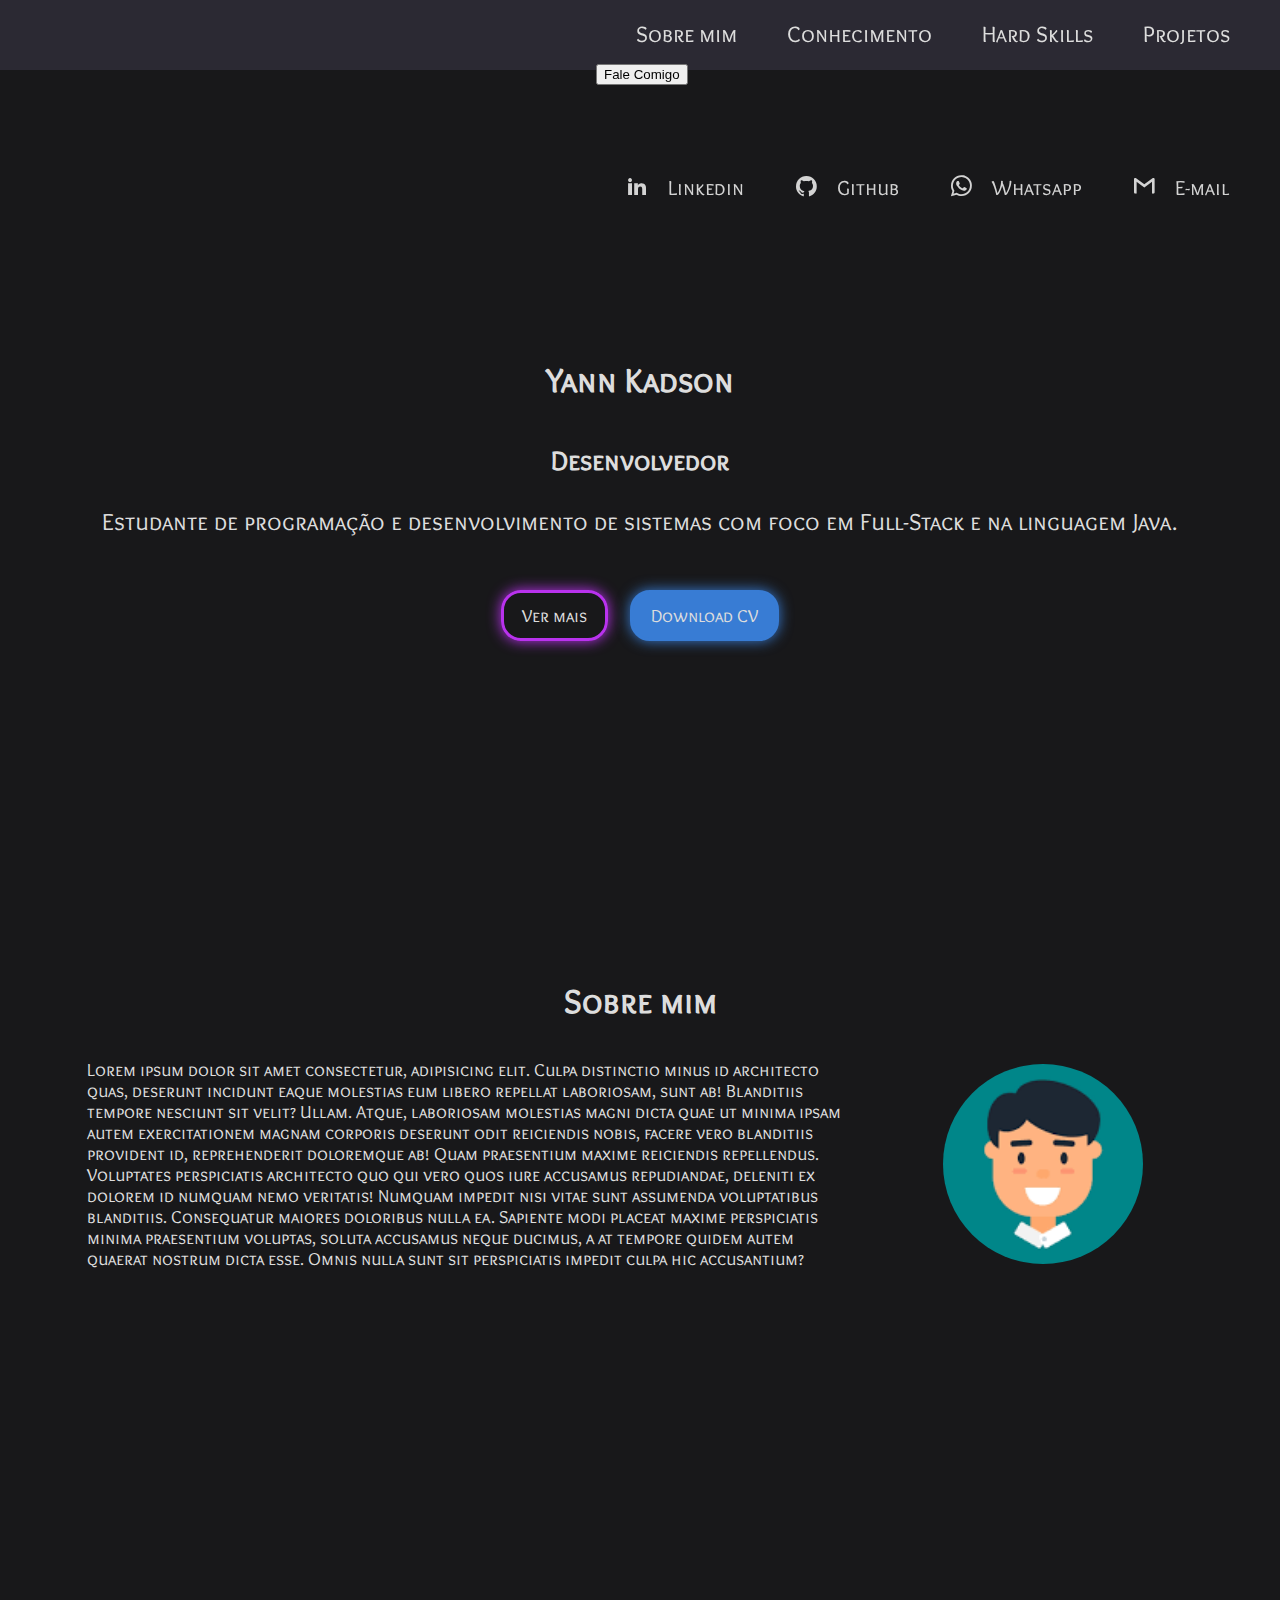
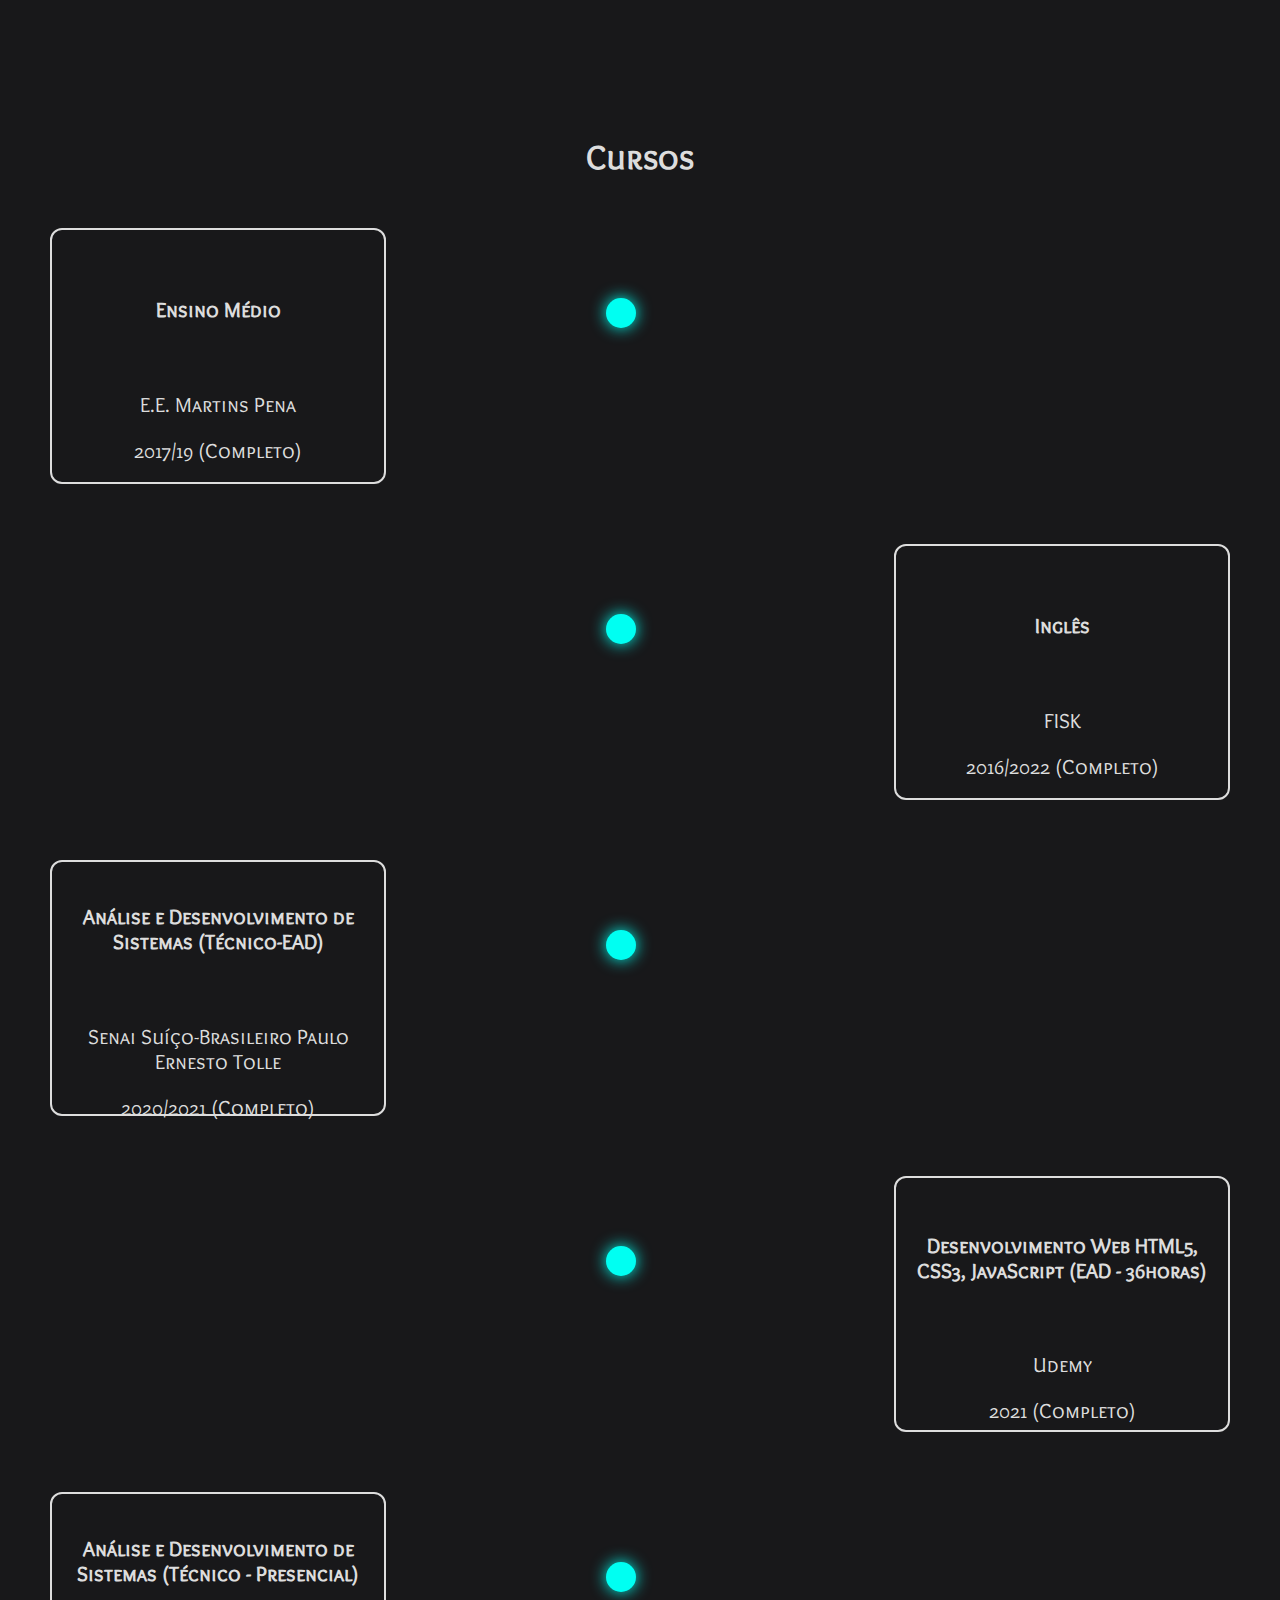
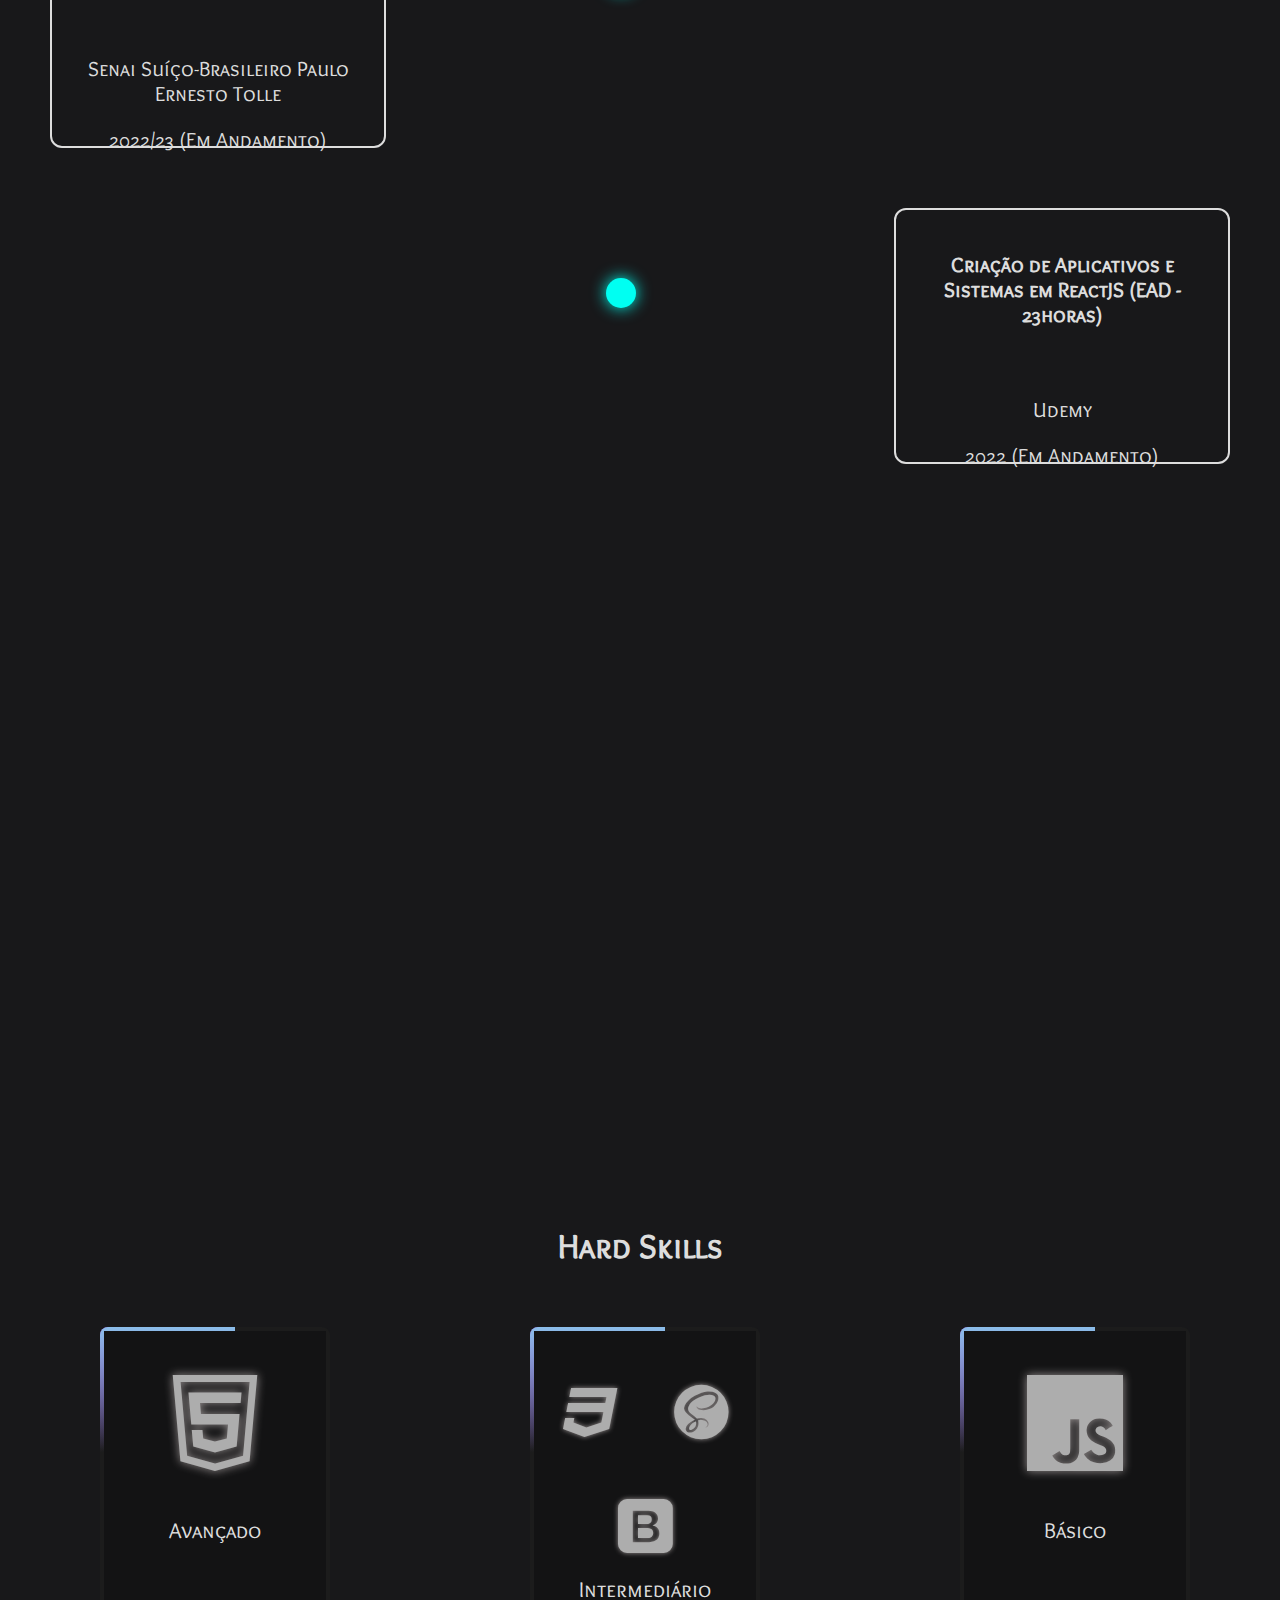
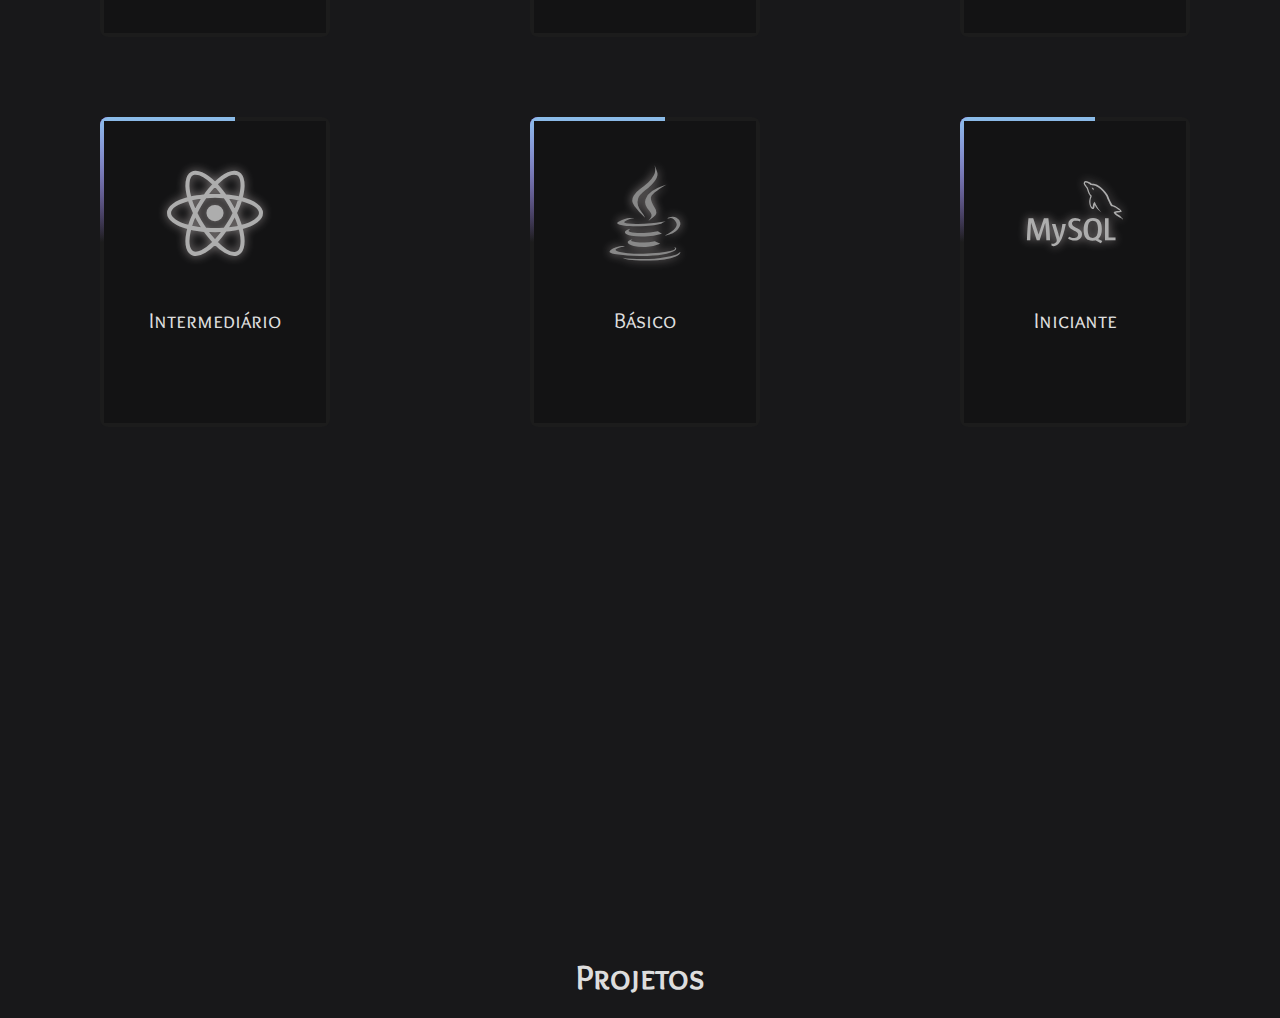
<file: meusite/index.html>
<!DOCTYPE html>
<html lang="pt-br">
<head>
    <meta charset="UTF-8">
    <meta http-equiv="X-UA-Compatible" content="IE=edge">
    <meta name="viewport" content="width=device-width, initial-scale=1.0">
    <title>Yann</title>
    
    <script src="https://cdn.jsdelivr.net/npm/bootstrap@5.2.1/dist/js/bootstrap.bundle.min.js" integrity="sha384-u1OknCvxWvY5kfmNBILK2hRnQC3Pr17a+RTT6rIHI7NnikvbZlHgTPOOmMi466C8" crossorigin="anonymous"></script>
    
    <link href="https://cdn.jsdelivr.net/npm/bootstrap@5.2.1/dist/css/bootstrap.min.css" rel="stylesheet" integrity="sha384-iYQeCzEYFbKjA/T2uDLTpkwGzCiq6soy8tYaI1GyVh/UjpbCx/TYkiZhlZB6+fzT" crossorigin="anonymous">
    
    <link rel="stylesheet" href="icomoon/style.css">
    <link rel="stylesheet" href="styles.css">

    <link rel="icon" href="/imgs/y.jpg">
</head>
<body>
    <header>
        <nav>
            <ul>
                <li><a href="#sobre" class="links">Sobre mim</a></li>
                <li><a href="#cursos" class="links">Conhecimento</a></li>
                <li><a href="#hard" class="links">Hard Skills</a></li>
                <li><a href="#projetos" class="links">Projetos</a></li>
            </ul>
            <div>
                <button class="botao-drop dropdown-toggle" type="button" data-bs-toggle="dropdown" aria-expanded="false">
                  Fale Comigo
                </button>
                <ul class="dropdown-menu drop-area">
                  <li><a href="" class="links"><span class="icon-linkedin2"></span>Linkedin</a></li>
                  <li><a href="" class="links"><span class="icon-github"></span>Github</a></li>
                  <li><a href="" class="links"><span class="icon-whatsapp"></span>Whatsapp</a></li>
                  <li><a href="" class="links"><span class="icon-gmail"></span>E-mail</a></li>
                </ul>
            </div>
        </nav>
    </header>

    <main>
        <section class="intro">
            <div class="intro-content"> 
                <h1 class="titulos">Yann Kadson</h1>
                <div>
                    <h2>Desenvolvedor</h2>
                    <p class="paragrafo">
                       Estudante de programação e desenvolvimento de sistemas com foco em Full-Stack e na linguagem Java.
                    </p>
                </div>
            </div>
            <div class="box-botoes">
                <a href="#sobre" class="links btn-intro botaoVer">Ver mais</a>
                <a href="" class="links btn-intro botaoCV">Download CV</a>
            </div>
        </section>

        <section class="sobre" id="sobre">
            <h1 class="titulos">Sobre mim</h1>
            <div class="sobre-container">
                <img src="imgs/avatar.png" alt="foto de avatar">
                <p>Lorem ipsum dolor sit amet consectetur, adipisicing elit. Culpa distinctio minus id architecto quas, deserunt incidunt eaque molestias eum libero repellat laboriosam, sunt ab! Blanditiis tempore nesciunt sit velit? Ullam.
                Atque, laboriosam molestias magni dicta quae ut minima ipsam autem exercitationem magnam corporis deserunt odit reiciendis nobis, facere vero blanditiis provident id, reprehenderit doloremque ab! Quam praesentium maxime reiciendis repellendus.
                Voluptates perspiciatis architecto quo qui vero quos iure accusamus repudiandae, deleniti ex dolorem id numquam nemo veritatis! Numquam impedit nisi vitae sunt assumenda voluptatibus blanditiis. Consequatur maiores doloribus nulla ea.
                Sapiente modi placeat maxime perspiciatis minima praesentium voluptas, soluta accusamus neque ducimus, a at tempore quidem autem quaerat nostrum dicta esse. Omnis nulla sunt sit perspiciatis impedit culpa hic accusantium?</p>
            </div>
        </section>

        <section class="cursos" id="cursos">
            <h1 class="titulos">Cursos</h1>
            <div class="timeline">
                <div class="parent">
                    <div class="div1">
                        <div class="box-curso">
                            <h6>Ensino Médio</h6>
                            <p>E.E. Martins Pena</p>
                            <span>2017/19 (Completo)</span>
                        </div>
                    </div>
                    <div class="div2">
                        <div class="bola"></div>
                    </div>
                    <div class="div3">
                        <!-- vazio -->
                    </div>
                    <div class="div4">
                        <!-- vazio -->
                    </div>
                    <div class="div5">
                        <div class="bola"></div>
                    </div>
                    <div class="div6">
                        <div class="box-curso">
                            <h6>Inglês</h6>
                            <p>FISK</p>
                            <span>2016/2022 (Completo)</span>
                        </div>
                    </div>
                    <div class="div7">
                        <div class="box-curso">
                            <h6>Análise e Desenvolvimento de Sistemas (Técnico-EAD)</h6>
                            <p>Senai Suíço-Brasileiro Paulo Ernesto Tolle</p>
                            <span>2020/2021 (Completo)</span>
                        </div>
                    </div>
                    <div class="div8">
                        <div class="bola"></div>
                    </div>
                    <div class="div9">
                        <!-- vazio -->
                    </div>
                    <div class="div10">
                        <!-- vazio -->
                    </div>
                    <div class="div11">
                        <div class="bola"></div>
                    </div>
                    <div class="div12">
                        <div class="box-curso">

                            <h6>Desenvolvimento Web HTML5, CSS3, JavaScript (EAD - 36horas)</h6>
                            <p>Udemy</p>
                            <span>2021 (Completo)</span>
                        </div>
                    </div>
                    <div class="div13">
                        <div class="box-curso">
                            <h6>Análise e Desenvolvimento de Sistemas (Técnico - Presencial)</h6>
                            <p>Senai Suíço-Brasileiro Paulo Ernesto Tolle</p>
                            <span>2022/23 (Em Andamento)</span>
                        </div>
                    </div>
                    <div class="div14">
                        <div class="bola"></div>
                    </div>
                    <div class="div15">
                        <!-- vazio -->
                    </div>
                    <div class="div16">
                        <!-- vazio -->
                    </div>
                    <div class="div17">
                        <div class="bola"></div>
                    </div>
                    <div class="div18">
                        <div class="box-curso">
                            <h6>Criação de Aplicativos e Sistemas em ReactJS (EAD - 23horas)</h6>
                            <p>Udemy</p>
                            <span>2022 (Em Andamento)</span>
                        </div>
                    <!-- </div>
                    <div class="div19"> </div>
                    <div class="div20"> </div>
                    <div class="div21"> </div>
                    <div class="div22"> </div>
                    <div class="div23"> </div>
                    <div class="div24"> </div> -->
                    </div>
            </div>
        </section>

        <section class="hardSkills" id="hard">
            <h1 class="titulos">Hard Skills</h1>
            <div class="container-skills">
                <div class="borda"> 
                    <div class="card">
                        <h1><span class="icon-html-five2"></span></h1>
                        <p class="paragrafo">Avançado</p>
                    </div>
                </div>

                <div class="borda"> 
                    <div class="card">
                        <div class="icones">
                            <h1><span class="icon-css3"></span></h1>
                            <h1><span class="icon-sass"></span></h1>
                        </div>
                        <h1><span class="icon-bootstrap"></span></h1>
                        <p class="paragrafo">Intermediário</p>
                    </div>    
                </div>

                <div class="borda"> 
                    <div class="card">
                        <h1><span class="icon-javascript"></span></h1>
                        <p class="paragrafo">Básico</p>
                    </div>    
                </div>

                <div class="borda"> 
                    <div class="card">
                        <h1><span class="icon-react"></span></h1>
                        <p class="paragrafo">Intermediário</p>
                    </div>    
                </div>

                <div class="borda"> 
                    <div class="card">
                        <h1><span class="icon-java"></span></h1>
                        <p class="paragrafo">Básico</p>
                    </div>    
                </div>

                <div class="borda"> 
                    <div class="card">
                        <h1><span class="icon-mysql"></span></h1>
                        <p class="paragrafo">Iniciante</p>
                    </div>    
                </div>
            </div>
        </section>

        <section class="projetos" id="projetos">
            <h1 class="titulos">Projetos</h1>

            
        </section>
    </main>


    
   
</body>
</html>
</file>
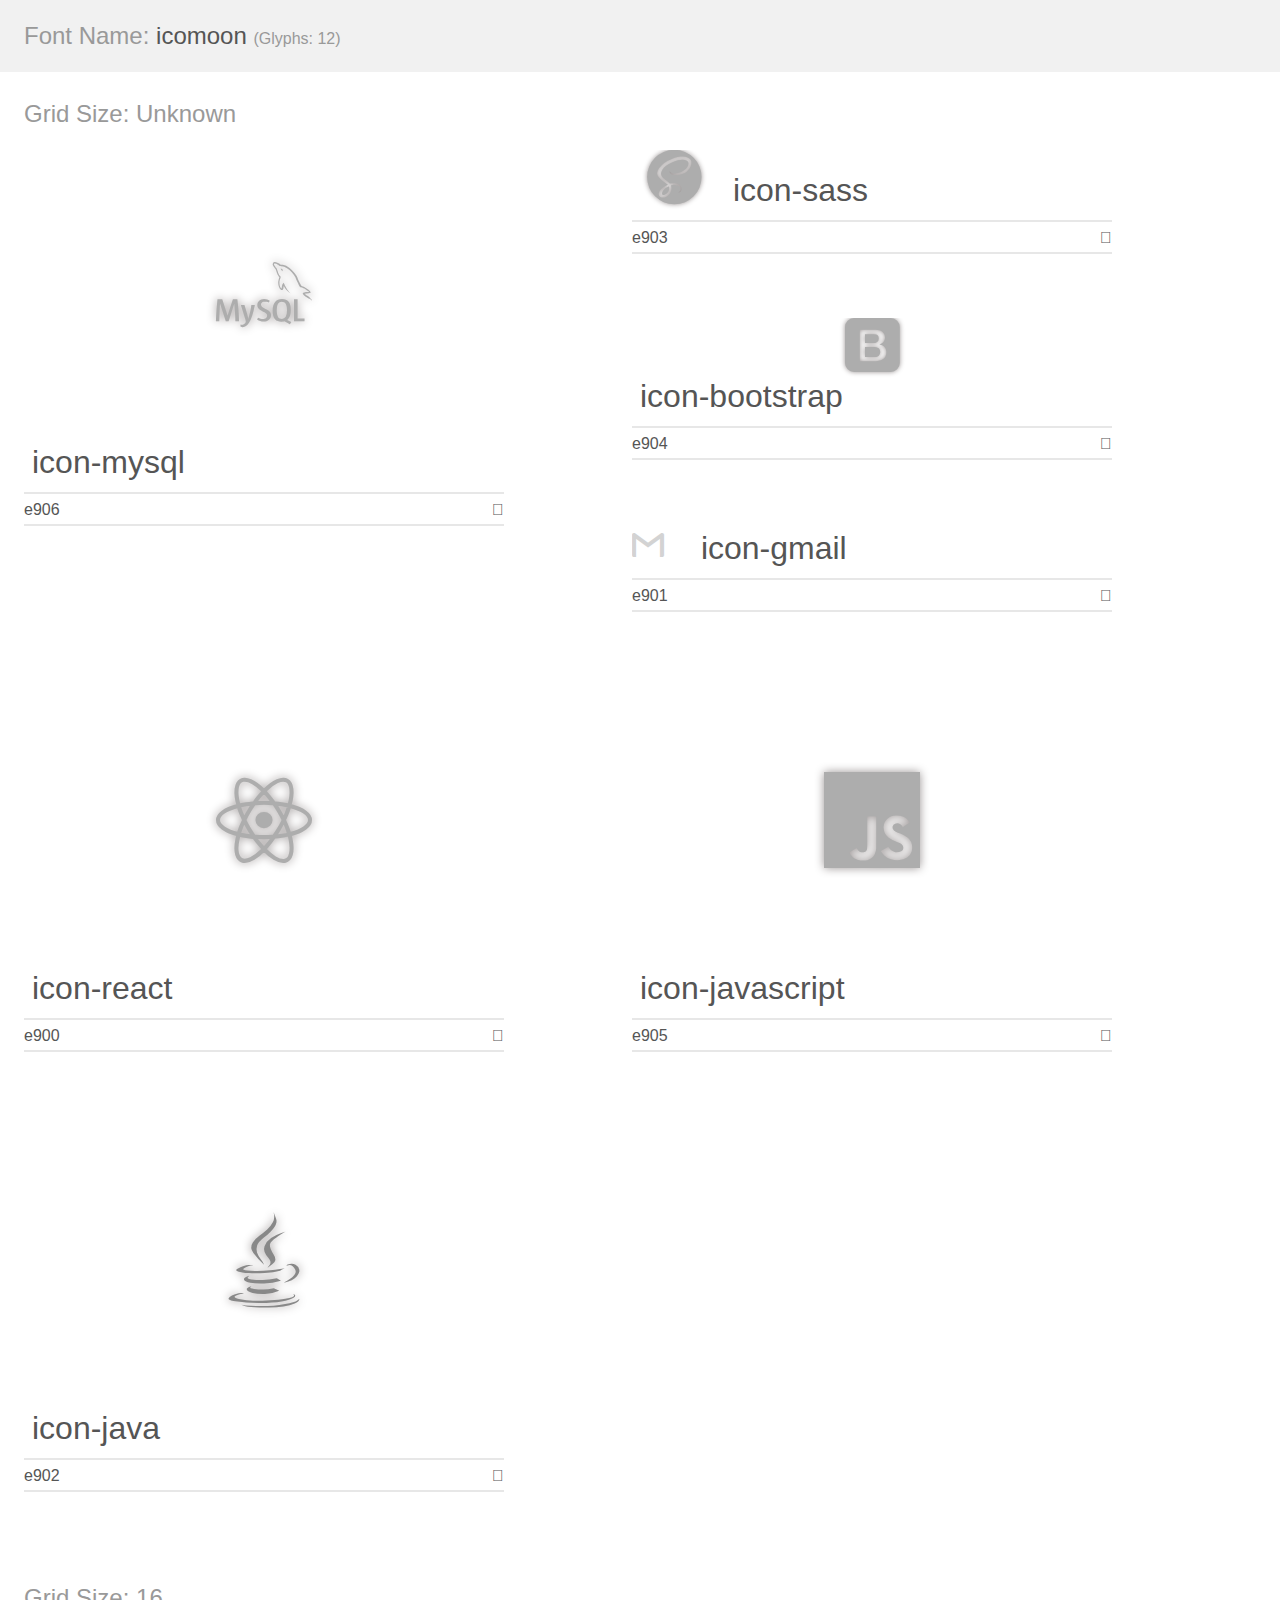
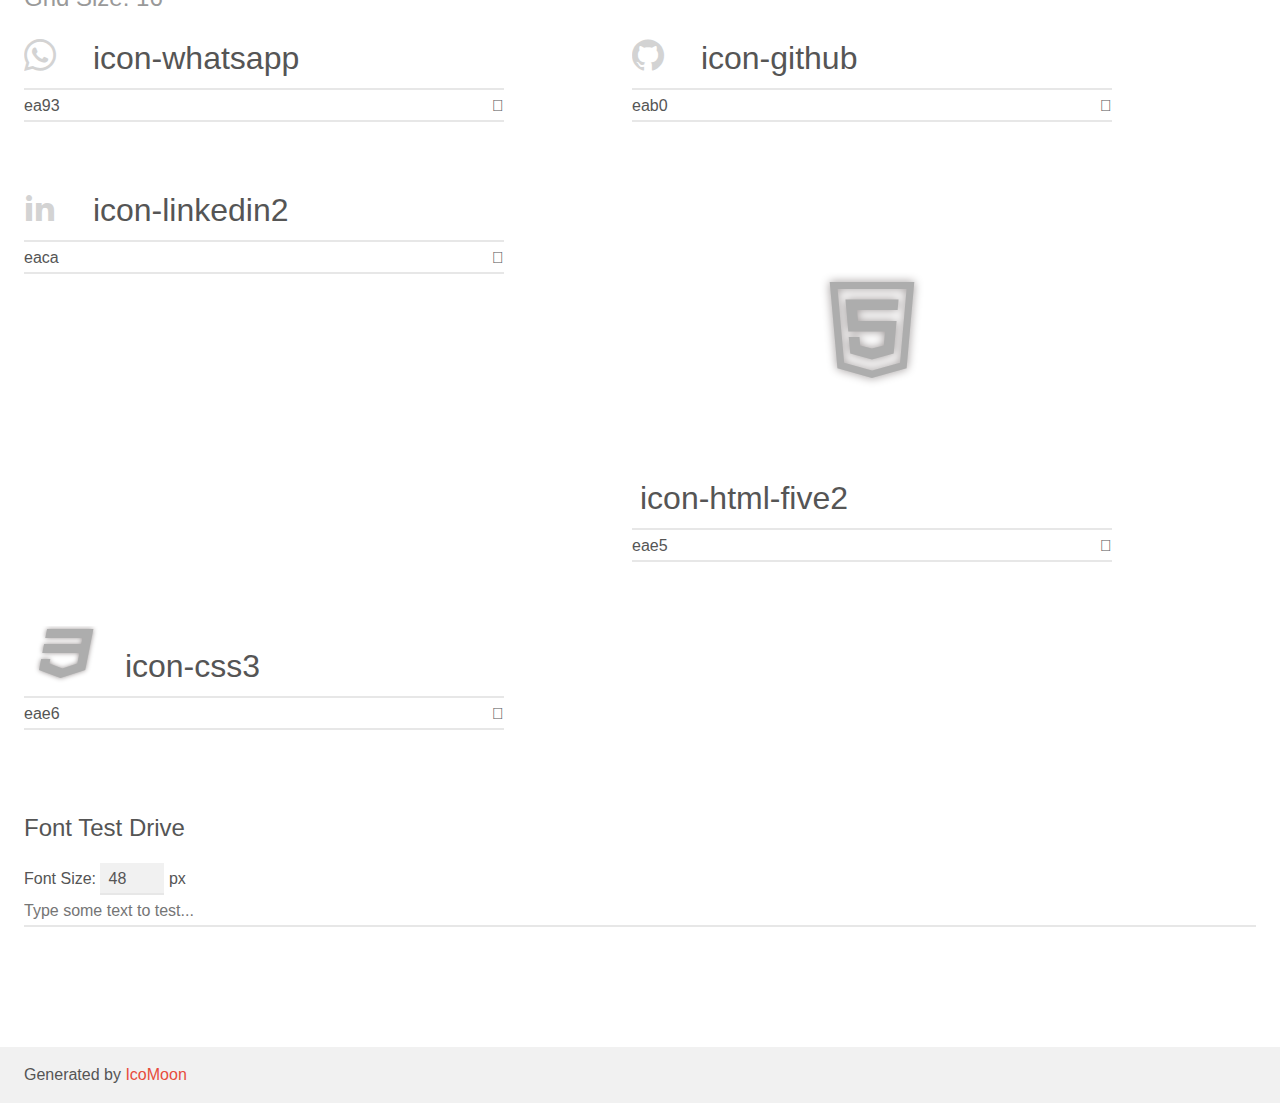
<file: meusite/icomoon/demo.html>
<!doctype html>
<html>
<head>
    <meta charset="utf-8">
    <title>IcoMoon Demo</title>
    <meta name="description" content="An Icon Font Generated By IcoMoon.io">
    <meta name="viewport" content="width=device-width, initial-scale=1">
    <link rel="stylesheet" href="demo-files/demo.css">
    <link rel="stylesheet" href="style.css"></head>
<body>
    <div class="bgc1 clearfix">
        <h1 class="mhmm mvm"><span class="fgc1">Font Name:</span> icomoon <small class="fgc1">(Glyphs:&nbsp;12)</small></h1>
    </div>
    <div class="clearfix mhl ptl">
        <h1 class="mvm mtn fgc1">Grid Size: Unknown</h1>
        <div class="glyph fs1">
            <div class="clearfix bshadow0 pbs">
                <span class="icon-mysql"></span>
                <span class="mls"> icon-mysql</span>
            </div>
            <fieldset class="fs0 size1of1 clearfix hidden-false">
                <input type="text" readonly value="e906" class="unit size1of2" />
                <input type="text" maxlength="1" readonly value="&#xe906;" class="unitRight size1of2 talign-right" />
            </fieldset>
            <div class="fs0 bshadow0 clearfix hidden-true">
                <span class="unit pvs fgc1">liga: </span>
                <input type="text" readonly value="" class="liga unitRight" />
            </div>
        </div>
        <div class="glyph fs1">
            <div class="clearfix bshadow0 pbs">
                <span class="icon-sass"></span>
                <span class="mls"> icon-sass</span>
            </div>
            <fieldset class="fs0 size1of1 clearfix hidden-false">
                <input type="text" readonly value="e903" class="unit size1of2" />
                <input type="text" maxlength="1" readonly value="&#xe903;" class="unitRight size1of2 talign-right" />
            </fieldset>
            <div class="fs0 bshadow0 clearfix hidden-true">
                <span class="unit pvs fgc1">liga: </span>
                <input type="text" readonly value="" class="liga unitRight" />
            </div>
        </div>
        <div class="glyph fs1">
            <div class="clearfix bshadow0 pbs">
                <span class="icon-bootstrap"></span>
                <span class="mls"> icon-bootstrap</span>
            </div>
            <fieldset class="fs0 size1of1 clearfix hidden-false">
                <input type="text" readonly value="e904" class="unit size1of2" />
                <input type="text" maxlength="1" readonly value="&#xe904;" class="unitRight size1of2 talign-right" />
            </fieldset>
            <div class="fs0 bshadow0 clearfix hidden-true">
                <span class="unit pvs fgc1">liga: </span>
                <input type="text" readonly value="" class="liga unitRight" />
            </div>
        </div>
        <div class="glyph fs1">
            <div class="clearfix bshadow0 pbs">
                <span class="icon-gmail"></span>
                <span class="mls"> icon-gmail</span>
            </div>
            <fieldset class="fs0 size1of1 clearfix hidden-false">
                <input type="text" readonly value="e901" class="unit size1of2" />
                <input type="text" maxlength="1" readonly value="&#xe901;" class="unitRight size1of2 talign-right" />
            </fieldset>
            <div class="fs0 bshadow0 clearfix hidden-true">
                <span class="unit pvs fgc1">liga: </span>
                <input type="text" readonly value="" class="liga unitRight" />
            </div>
        </div>
        <div class="glyph fs1">
            <div class="clearfix bshadow0 pbs">
                <span class="icon-react"></span>
                <span class="mls"> icon-react</span>
            </div>
            <fieldset class="fs0 size1of1 clearfix hidden-false">
                <input type="text" readonly value="e900" class="unit size1of2" />
                <input type="text" maxlength="1" readonly value="&#xe900;" class="unitRight size1of2 talign-right" />
            </fieldset>
            <div class="fs0 bshadow0 clearfix hidden-true">
                <span class="unit pvs fgc1">liga: </span>
                <input type="text" readonly value="" class="liga unitRight" />
            </div>
        </div>
        <div class="glyph fs1">
            <div class="clearfix bshadow0 pbs">
                <span class="icon-javascript"></span>
                <span class="mls"> icon-javascript</span>
            </div>
            <fieldset class="fs0 size1of1 clearfix hidden-false">
                <input type="text" readonly value="e905" class="unit size1of2" />
                <input type="text" maxlength="1" readonly value="&#xe905;" class="unitRight size1of2 talign-right" />
            </fieldset>
            <div class="fs0 bshadow0 clearfix hidden-true">
                <span class="unit pvs fgc1">liga: </span>
                <input type="text" readonly value="" class="liga unitRight" />
            </div>
        </div>
        <div class="glyph fs1">
            <div class="clearfix bshadow0 pbs">
                <span class="icon-java"></span>
                <span class="mls"> icon-java</span>
            </div>
            <fieldset class="fs0 size1of1 clearfix hidden-false">
                <input type="text" readonly value="e902" class="unit size1of2" />
                <input type="text" maxlength="1" readonly value="&#xe902;" class="unitRight size1of2 talign-right" />
            </fieldset>
            <div class="fs0 bshadow0 clearfix hidden-true">
                <span class="unit pvs fgc1">liga: </span>
                <input type="text" readonly value="" class="liga unitRight" />
            </div>
        </div>
    </div>
    <div class="clearfix mhl ptl">
        <h1 class="mvm mtn fgc1">Grid Size: 16</h1>
        <div class="glyph fs2">
            <div class="clearfix bshadow0 pbs">
                <span class="icon-whatsapp"></span>
                <span class="mls"> icon-whatsapp</span>
            </div>
            <fieldset class="fs0 size1of1 clearfix hidden-false">
                <input type="text" readonly value="ea93" class="unit size1of2" />
                <input type="text" maxlength="1" readonly value="&#xea93;" class="unitRight size1of2 talign-right" />
            </fieldset>
            <div class="fs0 bshadow0 clearfix hidden-true">
                <span class="unit pvs fgc1">liga: </span>
                <input type="text" readonly value="whatsapp, brand13" class="liga unitRight" />
            </div>
        </div>
        <div class="glyph fs2">
            <div class="clearfix bshadow0 pbs">
                <span class="icon-github"></span>
                <span class="mls"> icon-github</span>
            </div>
            <fieldset class="fs0 size1of1 clearfix hidden-false">
                <input type="text" readonly value="eab0" class="unit size1of2" />
                <input type="text" maxlength="1" readonly value="&#xeab0;" class="unitRight size1of2 talign-right" />
            </fieldset>
            <div class="fs0 bshadow0 clearfix hidden-true">
                <span class="unit pvs fgc1">liga: </span>
                <input type="text" readonly value="github, brand40" class="liga unitRight" />
            </div>
        </div>
        <div class="glyph fs2">
            <div class="clearfix bshadow0 pbs">
                <span class="icon-linkedin2"></span>
                <span class="mls"> icon-linkedin2</span>
            </div>
            <fieldset class="fs0 size1of1 clearfix hidden-false">
                <input type="text" readonly value="eaca" class="unit size1of2" />
                <input type="text" maxlength="1" readonly value="&#xeaca;" class="unitRight size1of2 talign-right" />
            </fieldset>
            <div class="fs0 bshadow0 clearfix hidden-true">
                <span class="unit pvs fgc1">liga: </span>
                <input type="text" readonly value="linkedin2, brand65" class="liga unitRight" />
            </div>
        </div>
        <div class="glyph fs2">
            <div class="clearfix bshadow0 pbs">
                <span class="icon-html-five2"></span>
                <span class="mls"> icon-html-five2</span>
            </div>
            <fieldset class="fs0 size1of1 clearfix hidden-false">
                <input type="text" readonly value="eae5" class="unit size1of2" />
                <input type="text" maxlength="1" readonly value="&#xeae5;" class="unitRight size1of2 talign-right" />
            </fieldset>
            <div class="fs0 bshadow0 clearfix hidden-true">
                <span class="unit pvs fgc1">liga: </span>
                <input type="text" readonly value="html-five2, w3c2" class="liga unitRight" />
            </div>
        </div>
        <div class="glyph fs2">
            <div class="clearfix bshadow0 pbs">
                <span class="icon-css3"></span>
                <span class="mls"> icon-css3</span>
            </div>
            <fieldset class="fs0 size1of1 clearfix hidden-false">
                <input type="text" readonly value="eae6" class="unit size1of2" />
                <input type="text" maxlength="1" readonly value="&#xeae6;" class="unitRight size1of2 talign-right" />
            </fieldset>
            <div class="fs0 bshadow0 clearfix hidden-true">
                <span class="unit pvs fgc1">liga: </span>
                <input type="text" readonly value="css3, w3c3" class="liga unitRight" />
            </div>
        </div>
    </div>

    <!--[if gt IE 8]><!-->
    <div class="mhl clearfix mbl">
        <h1>Font Test Drive</h1>
        <label>
            Font Size: <input id="fontSize" type="number" class="textbox0 mbm"
            min="8" value="48" />
            px
        </label>
        <input id="testText" type="text" class="phl size1of1 mvl"
        placeholder="Type some text to test..." value=""/>
        <div id="testDrive" class="icon-" style="font-family: icomoon">&nbsp;
        </div>
    </div>
    <!--<![endif]-->
    <div class="bgc1 clearfix">
        <p class="mhl">Generated by <a href="https://icomoon.io/app">IcoMoon</a></p>
    </div>

    <script src="demo-files/demo.js"></script>
</body>
</html>
</file>
<file: meusite/icomoon/style.css>
@font-face {
  font-family: 'icomoon';
  src:  url('fonts/icomoon.eot?v74tny');
  src:  url('fonts/icomoon.eot?v74tny#iefix') format('embedded-opentype'),
    url('fonts/icomoon.ttf?v74tny') format('truetype'),
    url('fonts/icomoon.woff?v74tny') format('woff'),
    url('fonts/icomoon.svg?v74tny#icomoon') format('svg');
  font-weight: normal;
  font-style: normal;
  font-display: block;
}

[class^="icon-"], [class*=" icon-"] {
  /* use !important to prevent issues with browser extensions that change fonts */
  font-family: 'icomoon' !important;
  speak: never;
  font-style: normal;
  font-weight: normal;
  font-variant: normal;
  text-transform: none;
  line-height: 1;

  /* Better Font Rendering =========== */
  -webkit-font-smoothing: antialiased;
  -moz-osx-font-smoothing: grayscale;
}

.icon-mysql:before {
  content: "\e906";
  color: #adadad;
  text-shadow: 0 0 .1em rgb(153, 147, 147);
  font-size: 3em;
  margin: 20% auto;
  display: flex;
  justify-content: center;
}
.icon-bootstrap:before {
  content: "\e904";
  color: #adadad;
  font-size: 1.7em;
  display: flex;
  justify-content: center;
  margin:auto;
  text-shadow: 0 0 .1em rgb(153, 147, 147);

}
.icon-gmail:before {
  content: "\e901";
  color: rgb(211, 211, 211);
  margin-right: 20px;
}
.icon-react:before {
  content: "\e900";
  color: #adadad;
  text-shadow: 0 0 .1em rgb(153, 147, 147);
  font-size: 3em;
  margin: 20% auto;
  display: flex;
  justify-content: center;
}
.icon-javascript:before {
  content: "\e905";
  color: #adadad;
  text-shadow: 0 0 .1em rgb(153, 147, 147);
  font-size: 3em;
  margin: 20% auto;
  display: flex;
  justify-content: center;
}
.icon-java:before {
  content: "\e902";
  color:  #888888;
  font-size: 3em;
  margin: 20% auto;
  display: flex;
  justify-content: center;
  text-shadow: 0 0 .1em rgb(153, 147, 147);
}
.icon-whatsapp:before {
  content: "\ea93";
  margin-right: 20px;
  color: rgb(211, 211, 211);
}
.icon-github:before {
  content: "\eab0";
  margin-right: 20px;
  color: rgb(211, 211, 211);
}
.icon-linkedin2:before {
  content: "\eaca";
  margin-right: 20px;
  color: rgb(211, 211, 211);
}
.icon-html-five2:before {
  content: "\eae5";
  color: #adadad;
  font-size: 3em;
  margin: 20% auto;
  display: flex;
  justify-content: center;
  text-shadow: 0 0 .1em rgb(153, 147, 147);
}
.icon-css3:before {
  content: "\eae6";
  font-size: 1.7em;
  color: #adadad;
  margin: 10% 15px 5%;
  text-shadow: 0 0 .1em rgb(153, 147, 147);

}
.icon-sass:before {
  content: "\e903";
  color: #adadad;
  font-size: 1.7em;
  margin: 10% 15px 5%;
  text-shadow: 0 0 .1em rgb(153, 147, 147);
}
</file>
<file: meusite/styles.css>
@import url("https://fonts.googleapis.com/css2?family=Overlock+SC&display=swap");
body::-webkit-scrollbar {
  width: 12px;
}

body::-webkit-scrollbar-track {
  background: rgba(88, 83, 109, 0.3);
}

body::-webkit-scrollbar-thumb {
  background-color: rgb(221, 221, 221);
  border-radius: 10px;
  border: 3px solid rgb(221, 221, 221);
}

html {
  scroll-behavior: smooth;
}

body {
  font-family: "Overlock SC", cursive;
  margin: 0;
  padding: 0;
  box-sizing: border-box;
  outline: none;
  height: 100%;
  background-color: rgb(24, 24, 26);
  filter: contrast(90px);
  background-repeat: no-repeat;
  background-size: cover;
}

.links {
  text-decoration: none;
  font-size: 1.1em;
  color: rgb(221, 221, 221);
  text-align: center;
}

.titulos {
  color: rgb(221, 221, 221);
  font-size: 2.1em;
  margin-top: 100px;
  margin-bottom: 20px;
  text-align: center;
}

.intro-content {
  display: flex;
  flex-direction: column;
  align-items: center;
  justify-content: space-between;
}
.intro-content h2 {
  font-size: 1.7em;
  color: rgb(221, 221, 221);
  text-align: center;
}
.intro-content .paragrafo {
  text-align: start;
  font-size: 1.5em;
  margin-top: 30px;
}

.paragrafo {
  font-size: 1.4em;
  color: rgb(221, 221, 221);
  text-align: center;
  margin: 14px auto;
}

header {
  position: fixed;
  width: 100%;
  height: 70px;
  z-index: 20;
  top: 0;
  -webkit-backdrop-filter: blur(10px);
  backdrop-filter: blur(10px);
  background-color: rgba(88, 83, 109, 0.3);
}
header nav {
  float: right;
}
header nav ul {
  display: flex;
  flex-direction: row;
  align-items: flex-end;
  justify-content: space-around;
  margin-top: 20px;
}
header nav ul li {
  list-style: none;
  margin-right: 50px;
  font-size: 1.3em;
}
header nav ul li .botao-drop {
  background-color: transparent;
  color: rgb(221, 221, 221);
  border: none;
  font-size: 1.1em;
}
header nav ul li .botao-drop:hover {
  color: rgb(221, 221, 221);
}

.drop-area {
  background-color: transparent;
  padding: 10px 0 10px 30px;
  margin-top: 80px;
  border: none;
}
.drop-area li a {
  font-size: 1em;
  cursor: pointer;
  transition: all ease-in-out 0.5s;
  color: rgb(211, 211, 211);
}
.drop-area li a:hover {
  color: white;
}

.sobre, .cursos, .hardSkills, .projetos {
  display: flex;
  flex-direction: column;
  align-items: center;
  margin: auto;
}

.intro {
  margin-top: 260px;
  margin-bottom: 200px;
  display: flex;
  flex-direction: column;
}
.intro .box-botoes {
  display: flex;
  align-items: center;
  justify-content: space-around;
  margin: 40px auto;
  width: 300px;
}
.intro .box-botoes .btn-intro {
  padding: 12px 18px;
  border-radius: 20px;
  cursor: pointer;
  font-size: 1.1em;
  color: rgb(221, 221, 221);
}
.intro .box-botoes .botaoVer {
  background-color: transparent;
  border: 3px solid rgb(185, 50, 238);
  box-shadow: 0 0 0.8em rgb(185, 50, 238);
  transition: all ease-in-out 0.5s;
}
.intro .box-botoes .botaoVer:hover {
  background-color: rgb(185, 50, 238);
  box-shadow: 0 0 1em rgb(185, 50, 238);
}
.intro .box-botoes .botaoCV {
  background-color: rgb(56, 124, 212);
  border: 3px solid rgb(56, 124, 212);
  box-shadow: 0 0 0.8em rgb(56, 124, 212);
  transition: all ease-in-out 0.5s;
}
.intro .box-botoes .botaoCV:hover {
  background-color: transparent;
  box-shadow: 0 0 1em rgb(56, 124, 212);
}

.sobre {
  margin-bottom: 350px;
}
.sobre .sobre-container {
  display: flex;
  flex-direction: row-reverse;
  align-items: center;
  justify-content: space-evenly;
  margin: auto;
}
.sobre .sobre-container p {
  width: 60%;
  font-size: 1.1em;
  color: rgb(221, 221, 221);
  text-align: start;
}
.sobre .sobre-container img {
  margin-right: 50px;
  -o-object-fit: cover;
     object-fit: cover;
  border-radius: 50%;
  width: 200px;
  height: 200px;
}

.container-skills {
  display: grid;
  grid-template-columns: repeat(3, 1fr);
  grid-template-rows: repeat(3, 1fr);
  margin: 0 auto;
}

.borda {
  position: relative;
  width: 230px;
  height: 310px;
  border-radius: 8px;
  background-color: #1c1c1c;
  overflow: hidden;
  margin: 40px 100px;
}

.borda::before {
  content: "";
  position: absolute;
  top: -50%;
  left: -50%;
  width: 250px;
  height: 280px;
  background-image: linear-gradient(0deg, transparent, rgb(185, 50, 238), rgb(1, 88, 202));
  -webkit-animation: rodar 6s linear infinite;
          animation: rodar 6s linear infinite;
  transform-origin: bottom right;
}

@-webkit-keyframes rodar {
  0% {
    transform: rotate(0deg);
  }
  100% {
    transform: rotate(360deg);
  }
}

@keyframes rodar {
  0% {
    transform: rotate(0deg);
  }
  100% {
    transform: rotate(360deg);
  }
}
.borda::after {
  content: "";
  position: absolute;
  top: -50%;
  left: -50%;
  width: 250px;
  height: 280px;
  background-image: linear-gradient(0deg, transparent, skyblue, skyblue);
  -webkit-animation: rodar 6s linear infinite;
          animation: rodar 6s linear infinite;
  -webkit-animation-delay: -3s;
          animation-delay: -3s;
  transform-origin: bottom right;
}

.card {
  position: absolute;
  z-index: 10;
  background-color: #131314;
  inset: 4px;
}

.icones {
  display: flex;
  align-items: center;
  justify-content: space-around;
  flex-direction: row;
  margin: 15% auto;
}

.timeline {
  display: flex;
  align-items: center;
  justify-content: center;
  margin: auto;
  flex-direction: column;
}

.box-curso {
  width: 300px;
  height: 220px;
  border: 2px solid rgb(221, 221, 221);
  display: flex;
  align-items: center;
  border-radius: 12px;
  flex-direction: column;
  margin: 20px auto;
  padding: 16px;
  text-align: center;
  justify-content: center;
  margin: 30px 50px;
}
.box-curso h6, .box-curso span, .box-curso p {
  font-size: 1.3em;
  color: rgb(221, 221, 221);
}

.bola {
  width: 30px;
  height: 30px;
  border-radius: 50%;
  background-color: rgb(0, 255, 242);
  box-shadow: 0 0 1em rgb(0, 255, 242);
  margin-left: 170px;
  margin-top: 100px;
}

.parent {
  display: grid;
  grid-template-columns: repeat(3, 1fr);
  grid-template-rows: repeat(8, 1fr);
  grid-column-gap: 0;
  grid-row-gap: 0;
}

.div1 {
  grid-area: 1/1/2/2;
}

.div2 {
  grid-area: 1/2/2/3;
}

.div3 {
  grid-area: 1/3/2/4;
}

.div4 {
  grid-area: 2/1/3/2;
}

.div5 {
  grid-area: 2/2/3/3;
}

.div6 {
  grid-area: 2/3/3/4;
}

.div7 {
  grid-area: 3/1/4/2;
}

.div8 {
  grid-area: 3/2/4/3;
}

.div9 {
  grid-area: 3/3/4/4;
}

.div10 {
  grid-area: 4/1/5/2;
}

.div11 {
  grid-area: 4/2/5/3;
}

.div12 {
  grid-area: 4/3/5/4;
}

.div13 {
  grid-area: 5/1/6/2;
}

.div14 {
  grid-area: 5/2/6/3;
}

.div15 {
  grid-area: 5/3/6/4;
}

.div16 {
  grid-area: 6/1/7/2;
}

.div17 {
  grid-area: 6/2/7/3;
}/*# sourceMappingURL=styles.css.map */
</file>
<file: meusite/icomoon/demo-files/demo.css>
body {
  padding: 0;
  margin: 0;
  font-family: sans-serif;
  font-size: 1em;
  line-height: 1.5;
  color: #555;
  background: #fff;
}
h1 {
  font-size: 1.5em;
  font-weight: normal;
}
small {
  font-size: .66666667em;
}
a {
  color: #e74c3c;
  text-decoration: none;
}
a:hover, a:focus {
  box-shadow: 0 1px #e74c3c;
}
.bshadow0, input {
  box-shadow: inset 0 -2px #e7e7e7;
}
input:hover {
  box-shadow: inset 0 -2px #ccc;
}
input, fieldset {
  font-family: sans-serif;
  font-size: 1em;
  margin: 0;
  padding: 0;
  border: 0;
}
input {
  color: inherit;
  line-height: 1.5;
  height: 1.5em;
  padding: .25em 0;
}
input:focus {
  outline: none;
  box-shadow: inset 0 -2px #449fdb;
}
.glyph {
  font-size: 16px;
  width: 15em;
  padding-bottom: 1em;
  margin-right: 4em;
  margin-bottom: 1em;
  float: left;
  overflow: hidden;
}
.liga {
  width: 80%;
  width: calc(100% - 2.5em);
}
.talign-right {
  text-align: right;
}
.talign-center {
  text-align: center;
}
.bgc1 {
  background: #f1f1f1;
}
.fgc1 {
  color: #999;
}
.fgc0 {
  color: #000;
}
p {
  margin-top: 1em;
  margin-bottom: 1em;
}
.mvm {
  margin-top: .75em;
  margin-bottom: .75em;
}
.mtn {
  margin-top: 0;
}
.mtl, .mal {
  margin-top: 1.5em;
}
.mbl, .mal {
  margin-bottom: 1.5em;
}
.mal, .mhl {
  margin-left: 1.5em;
  margin-right: 1.5em;
}
.mhmm {
  margin-left: 1em;
  margin-right: 1em;
}
.mls {
  margin-left: .25em;
}
.ptl {
  padding-top: 1.5em;
}
.pbs, .pvs {
  padding-bottom: .25em;
}
.pvs, .pts {
  padding-top: .25em;
}
.unit {
  float: left;
}
.unitRight {
  float: right;
}
.size1of2 {
  width: 50%;
}
.size1of1 {
  width: 100%;
}
.clearfix:before, .clearfix:after {
  content: " ";
  display: table;
}
.clearfix:after {
  clear: both;
}
.hidden-true {
  display: none;
}
.textbox0 {
  width: 3em;
  background: #f1f1f1;
  padding: .25em .5em;
  line-height: 1.5;
  height: 1.5em;
}
#testDrive {
  display: block;
  padding-top: 24px;
  line-height: 1.5;
}
.fs0 {
  font-size: 16px;
}
.fs1 {
  font-size: 32px;
}
.fs2 {
  font-size: 32px;
}
</file>
